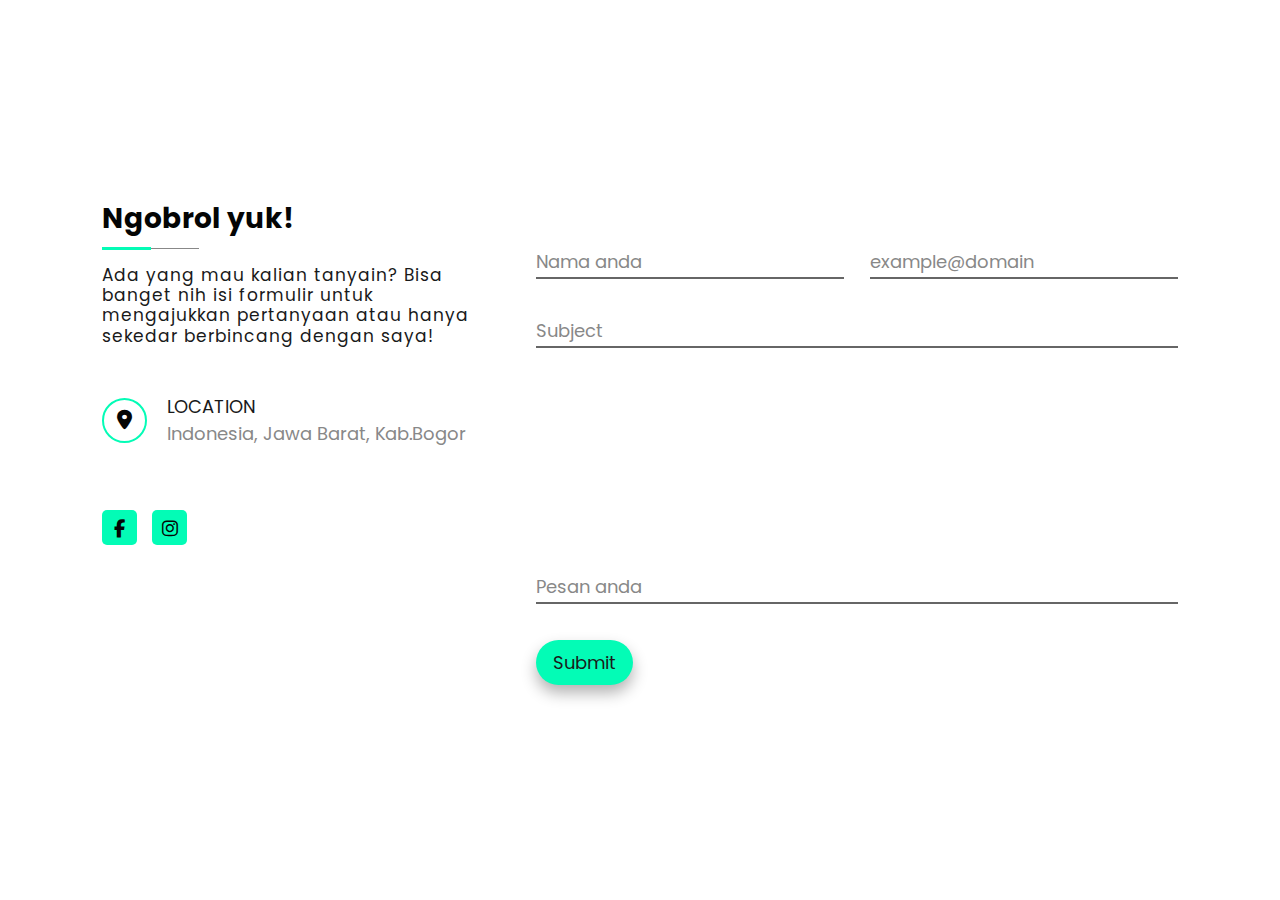
<file: contact/index.html>
<!DOCTYPE html>
<html>
<head>
	<!-- *******  Link To CSS Style Sheet  ******* -->
	<link rel="stylesheet" type="text/css" href="style.css">

	<!-- *******  Font Awesome Icons Link  ******* -->
	<link rel="stylesheet" href="https://cdnjs.cloudflare.com/ajax/libs/font-awesome/6.1.1/css/all.min.css"/>

	<!-- *******  Link To Goggle Fonts  *******  -->
	<link href="https://fonts.googleapis.com/css2?family=Poppins:ital,wght@0,100;0,200;0,400;0,500;0,600;0,800;1,900&display=swap" rel="stylesheet">
	
	<!-- *******  FAVICON  *******  -->
	<link rel="icon" href="favicon[1].ico" type="image/x-icon">
	
	<meta name="viewport" content="width=device-width, initial-scale=1.0">

	<title>Hubungi Saya</title>
</head>
<body>
	<div class="container">
		<main class="row">
			
			<!--  *******   Left Section (Column) Starts   *******  -->

			<section class="col left">
				
				<!--  *******   Title Starts   *******  -->

				<div class="contactTitle">
					<h2>Ngobrol yuk!</h2>
					<p>Ada yang mau kalian tanyain? Bisa banget nih isi formulir untuk mengajukkan pertanyaan atau hanya sekedar berbincang dengan saya!
					</p>
				</div>

				<!--  *******   Title Ends   *******  -->

				<!--  *******   Contact Info Starts   *******  -->

				 <div class="contactInfo">

					<!--  <div class="iconGroup">
						<div class="icon">
							<i class="fa-solid fa-envelope"></i>
						</div>
						<div class="details">
							<span>Email</span>
							<span>dickyprasetya@proton.me</span>
						</div> 
					</div> -->

					<div class="iconGroup">
						<div class="icon">
							<i class="fa-solid fa-location-dot"></i>
						</div>
						<div class="details">
							<span>Location</span>
							<span>Indonesia, Jawa Barat, Kab.Bogor</span>
						</div>
					</div>

				</div>

				<!--  *******   Contact Info Ends   *******  -->

				<!--  *******   Social Media Starts   *******  -->

				<div class="socialMedia">
					<a href="https://facebook.com/dickywashere/"><i class="fa-brands fa-facebook-f"></i></a>
					<a href="https://instagram.com/masdicky.ig/"><i class="fa-brands fa-instagram"></i></a>
				</div>

				<!--  *******   Social Media Ends   *******  -->

			</section>

			<!--  *******   Left Section (Column) Ends   *******  -->

			<!--  *******   Right Section (Column) Starts   *******  -->

			<section class="col right">
				
				<!--  *******   Form Starts   *******  -->

				<form action="https://formsubmit.co/1d7be3c0904e113606ae6bddda60648b" method="POST" class="messageForm">
					<input type="hidden" name="_captcha" value="false">
					<input type="hidden" name="_next" value="https://masdickygh.github.io/thanks4submit/">

					<div class="inputGroup halfWidth">
						<input type="text" name="nama" required="required">
						<label>Nama anda</label>
					</div>

					<div class="inputGroup halfWidth">
						<input type="email" name="email" required="required">
						<label>example@domain</label>
					</div>

					<div class="inputGroup fullWidth">
						<input type="text" name="subjek" required="required">
						<label>Subject</label>
					</div>

					<div class="inputGroup fullWidth"> 
						<textarea name="pesan" required="required"></textarea>
						<label>Pesan anda</label>
					</div>

					<div class="inputGroup fullWidth">
						<button>Submit</button>
					</div>

				</form>

				<!--  *******   Form Ends   *******  -->
			</section>

			<!--  *******   Right Section (Column) Ends   *******  -->

		</main>
	</div>
</body>
</html>
</file>
<file: contact/style.css>
*{
	margin: 0;
	padding: 0;
	box-sizing: border-box;
	font-family: 'Poppins', sans-serif;
}
body{
	width: 100%;
	min-height: 100vh;
	background-color: white;
	color: white;
}
.container{
	width: 100%;
	min-height: 100vh;
	display: flex;
	justify-content: center;
	align-items: center;
	padding: 30px 8%;
}
.container .row{
	display: flex;
	justify-content: space-between;
	width: 100%;
	max-width: 1100px;
}
.row section.col{
	display: flex;
	flex-direction: column;
}
.row section.left{
	flex-basis: 35%;
	min-width: 320px;
	margin-right: 60px;
}
.row section.right{
	flex-basis: 60%;
}
section.left .contactTitle h2{
	position: relative;
	font-size: 28px;
	color: #040505;
	display: inline-block;
	margin-bottom: 25px;
}
section.left .contactTitle h2::before{
	content: '';
	position: absolute;
	width: 50%;
	height: 1px;
	background-color: #888;
	top: 120%;
	left: 0;
}
section.left .contactTitle h2::after{
	content: '';
	position: absolute;
	width: 25%;
	height: 3px;
	background-color: #03fcb6;
	top: calc(120% - 1px);
	left: 0;
}
section.left .contactTitle p{
	font-size: 17px;
	color: #191a1a;
	letter-spacing: 1px;
	line-height: 1.2;
	padding-bottom: 22px;
}
section.left .contactInfo{
	margin-bottom: 16px;
}
.contactInfo .iconGroup{
	display: flex;
	align-items: center;
	margin: 25px 0px;
}
.iconGroup .icon{
	width: 45px;
	height: 45px;
	border: 2px solid #03fcb6;
	border-radius: 50%;
	margin-right: 20px;
	position: relative;
}
.iconGroup .icon i{
	font-size: 20px;
	color: #040505;
	position: absolute;
	top: 50%;
	left: 50%;
	transform: translate(-50%, -50%);
}
.iconGroup .details span{
	display: block;
	color: #888;
	font-size: 18px;
}
.iconGroup .details span:nth-child(1){
	text-transform: uppercase;
	color: #191a1a;
}
section.left .socialMedia{
	display: flex;
	justify-content: flex-start;
	align-items: center;
	flex-wrap: wrap;
	margin: 22px 0px 20px;
}
.socialMedia a{
	width: 35px;
	height: 35px;
	text-decoration: none;
	text-align: center;
	margin-right: 15px;
	border-radius: 5px;
	background-color: #03fcb6;
	transition: 0.4s;
}
.socialMedia a i{
	color: #040505;
	font-size: 18px;
	line-height: 35px;
	border: 1px solid transparent;
	transition-delay: 0.4s;
}
.socialMedia a:hover{
	transform: translateY(-5px);
	background-color: #02b59b;
	color: #02b59b;
	border: 1px solid #02b59b;
}
.socialMedia a:hover i{
	color: #ffffff;
}

/* Code for the right section (column) */

.row section.right .messageForm{
	display: flex;
	justify-content: space-between;
	flex-wrap: wrap;
	padding-top: 30px;
}
.row section.right .inputGroup{
	margin: 18px 0px;
	position: relative;
}
.messageForm .halfWidth{
	flex-basis: 48%;
}
.messageForm .fullWidth{
	flex-basis: 100%;
}
.messageForm input, .messageForm textarea{
	width: 100%;
	font-size: 18px;
	padding: 2px 0px;
	background-color: #ffffff;
	color: #191a1a;
	border: none;
	border-bottom: 2px solid #666;
	outline: none;
}
.messageForm textarea{
	resize: none;
	height: 220px;
	display: block;
}
textarea::-webkit-scrollbar{
	width: 5px;
}
textarea::-webkit-scrollbar-track{
	background-color: #1e1e1e;
	border-radius: 15px;
}
textarea::-webkit-scrollbar-thumb{
	background-color: dodgerblue;
	border-radius: 15px;
}
.inputGroup label{
	position: absolute;
	left: 0;
	bottom: 4px;
	color: #888;
	font-size: 18px;
	transition: 0.4s;
	pointer-events: none;
}
.inputGroup:nth-child(4) label{
	top: 2px;
}
.inputGroup input:focus ~ label, .inputGroup textarea:focus ~ label,
.inputGroup input:valid ~ label, .inputGroup textarea:valid ~ label
{
	transform: translateY(-30px);
	font-size: 16px;
}
.inputGroup button{
	padding: 8px 16px;
	font-size: 18px;
	background-color: #03fcb6;
	color:  #191a1a;
	border: 1px solid transparent;
	border-radius: 25px;
	outline: none;
	cursor: pointer;
	box-shadow: 0px 8px 15px rgba(0, 0, 0, 0.3);
	transition: 0.4s;
}
.inputGroup button:hover{
	background-color: #02b59b;
	color: white;
	box-shadow: 0px 0px 15px rgba(0, 0, 0, 0.3);
	border: 1px solid #02b59b;
}
@media(max-width: 1100px){
	.messageForm .halfWidth{
		flex-basis: 100%;
	}
}
@media(max-width: 900px){
	.container .row{
		flex-wrap: wrap;
	}
	.row section.left, .row section.right{
		flex-basis: 100%;
		margin: 0px;
	}
}
</file>
